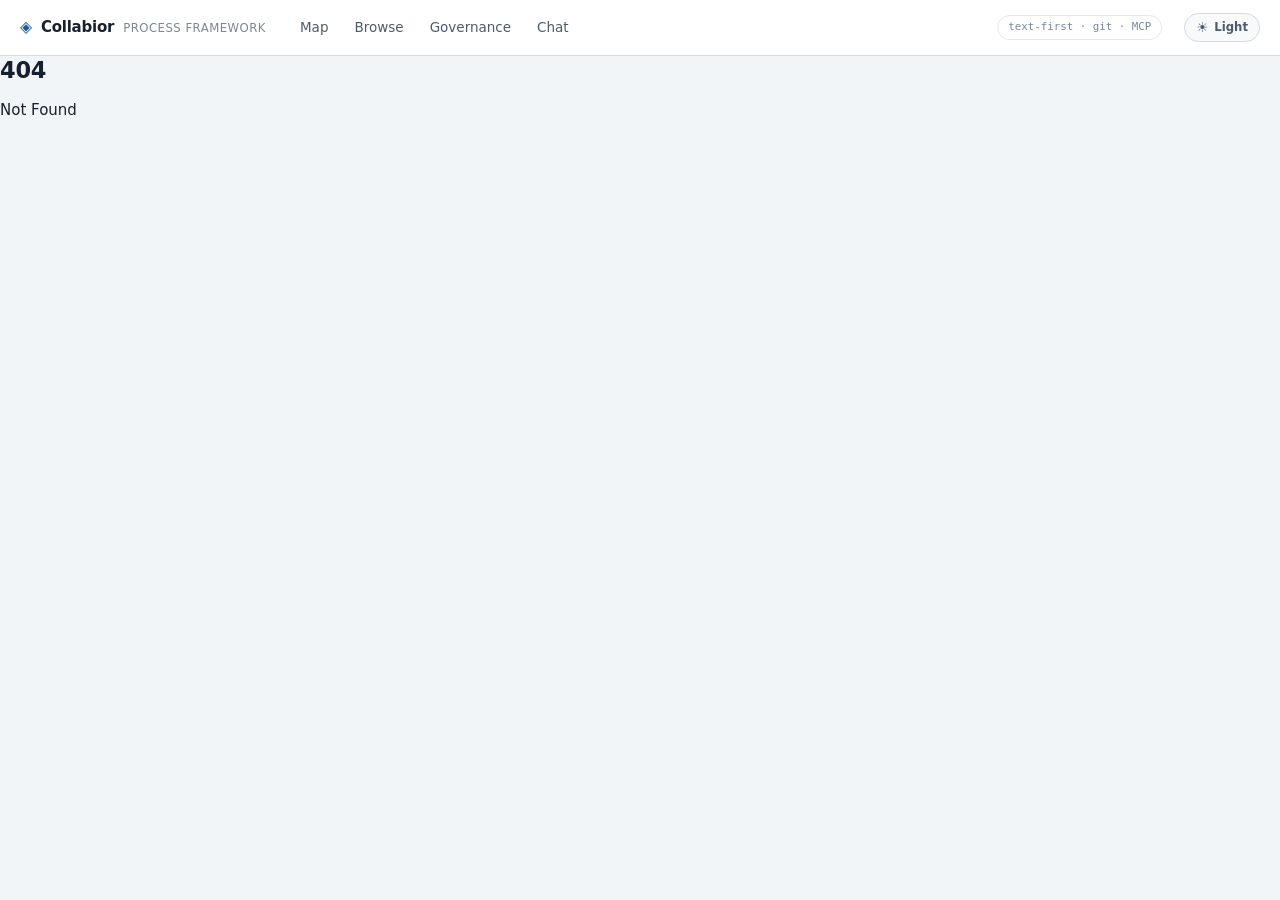
<file: index.html>
<!doctype html>
<html lang="en">
  <head>
    <meta charset="utf-8" />
    <meta name="viewport" content="width=device-width, initial-scale=1" />
    <meta
      name="description"
      content="The Collabior Process Framework: a text-first, AI-ready way to design and run enterprise procurement processes."
    />
    <link rel="icon" href="/favicon.svg" />
    <title>Collabior Process Framework</title>
    <script>
      // The theme is set before the first paint, so the page never flashes a
      // colour it is about to replace. Light is the default.
      (function () {
        try {
          var stored = localStorage.getItem('collabior-theme');
          document.documentElement.dataset.theme = stored === 'dark' ? 'dark' : 'light';
        } catch (e) {
          document.documentElement.dataset.theme = 'light';
        }
      })();
    </script>
    <link href="/_app/immutable/entry/start.ChtXWdgP.js" rel="modulepreload">
		<link href="/_app/immutable/chunks/__p78L45.js" rel="modulepreload">
		<link href="/_app/immutable/chunks/CJSCIwHa.js" rel="modulepreload">
		<link href="/_app/immutable/entry/app.CCCkhTQb.js" rel="modulepreload">
		<link href="/_app/immutable/chunks/BDP2O1qV.js" rel="modulepreload">
		<link href="/_app/immutable/chunks/CI5Zp8_g.js" rel="modulepreload">
		<link href="/_app/immutable/chunks/jQEJtHek.js" rel="modulepreload">
		<link href="/_app/immutable/chunks/DKyVzjFz.js" rel="modulepreload">
		<link href="/_app/immutable/chunks/BwRfJyqz.js" rel="modulepreload">
		<link href="/_app/immutable/chunks/DJDTKwDD.js" rel="modulepreload">
		<link href="/_app/immutable/nodes/0.iO2Y8eLI.js" rel="modulepreload">
		<link href="/_app/immutable/chunks/nz37b9U7.js" rel="modulepreload">
		<link href="/_app/immutable/chunks/CIK8lUsm.js" rel="modulepreload">
		<link href="/_app/immutable/chunks/C9JXLdSH.js" rel="modulepreload">
		
		<link href="/_app/immutable/assets/0.wGNdFGSI.css" rel="stylesheet">
  </head>
  <body data-sveltekit-preload-data="hover">
    <div style="display: contents">
			<script>
				{
					__sveltekit_3biak7 = {
						base: ""
					};

					const element = document.currentScript.parentElement;

					Promise.all([
						import("/_app/immutable/entry/start.ChtXWdgP.js"),
						import("/_app/immutable/entry/app.CCCkhTQb.js")
					]).then(([kit, app]) => {
						kit.start(app, element);
					});
				}
			</script>
		</div>
  </body>
</html>
</file>
<file: _app/immutable/assets/0.wGNdFGSI.css>
:root{color-scheme:light;--bg: #f2f5f8;--bg-raised: #ffffff;--bg-panel: #f7f9fb;--bg-inset: #eaeff4;--line: #d3dae3;--line-soft: #e3e9ef;--text: #16202e;--text-dim: #4c5b6e;--text-faint: #7a8798;--accent: #1a5b96;--accent-2: #14466f;--accent-dim: #d9e7f4;--accent-ink: #ffffff;--ok: #1c7a4d;--warn: #9a5b00;--danger: #a52a24;--l0: #5a6b7d;--l1: #1a5b96;--l2: #6b3fa0;--l3: #1c7a4d;--l4: #9a5b00;--kind-architecture: #1a5b96;--kind-process: #2f6f57;--kind-policy: #9a5b00;--kind-skill: #6b3fa0;--kind-template: #0f6a8a;--kind-governance: #a52a24;--map-bg: #f8fafc;--map-dot: #cfd8e2;--map-mask: rgba(226, 233, 240, .72);--map-edge: #93a3b3;--map-edge-relation: #7d8fa1;--map-edge-label-bg: #e9eff5;--map-edge-label-text: #3d4b5c;--map-panel: rgba(255, 255, 255, .95);--radius: 8px;--radius-sm: 5px;--shadow: 0 1px 2px rgba(20, 35, 55, .05), 0 6px 18px rgba(20, 35, 55, .06);--shadow-sm: 0 1px 2px rgba(20, 35, 55, .06);--font: ui-sans-serif, system-ui, -apple-system, "Segoe UI", Roboto, "Helvetica Neue", Arial, sans-serif;--mono: ui-monospace, "SF Mono", "Cascadia Code", Menlo, Consolas, monospace}:root[data-theme=dark]{color-scheme:dark;--bg: #14181d;--bg-raised: #1b2027;--bg-panel: #212832;--bg-inset: #171c22;--line: #2d353f;--line-soft: #242c35;--text: #e4e9ee;--text-dim: #a3adb8;--text-faint: #7b8794;--accent: #5b9bd5;--accent-2: #7fb2e0;--accent-dim: #22384c;--accent-ink: #0d141b;--ok: #4c9e73;--warn: #c9973f;--danger: #cd6a63;--l0: #8b98a6;--l1: #5b9bd5;--l2: #a98fd0;--l3: #4c9e73;--l4: #c9973f;--kind-architecture: #5b9bd5;--kind-process: #5c9e83;--kind-policy: #c9973f;--kind-skill: #a98fd0;--kind-template: #4b9ab0;--kind-governance: #cd6a63;--map-bg: #171c22;--map-dot: #2b333d;--map-mask: rgba(23, 28, 34, .72);--map-edge: #6b7a8a;--map-edge-relation: #7b8a9a;--map-edge-label-bg: #1b2027;--map-edge-label-text: #a3adb8;--map-panel: rgba(27, 32, 39, .95);--shadow: 0 1px 2px rgba(0, 0, 0, .3), 0 8px 24px rgba(0, 0, 0, .28);--shadow-sm: 0 1px 2px rgba(0, 0, 0, .3)}:root{--muted: var(--text-dim)}*{box-sizing:border-box}html,body{margin:0;padding:0;background:var(--bg);color:var(--text);font-family:var(--font);font-size:15px;line-height:1.55;-webkit-font-smoothing:antialiased}a{color:var(--accent);text-decoration:none}a:hover{text-decoration:underline}h1,h2,h3,h4{line-height:1.25;margin:0 0 .5em;font-weight:600;letter-spacing:-.011em}h1{font-size:1.5rem}h2{font-size:1.12rem}h3{font-size:1rem}code,pre{font-family:var(--mono);font-size:.86em}pre{background:var(--bg-inset);border:1px solid var(--line-soft);border-radius:var(--radius-sm);padding:12px 14px;overflow-x:auto}code:not(pre code){background:var(--bg-inset);border:1px solid var(--line-soft);border-radius:4px;padding:1px 5px}hr{border:0;border-top:1px solid var(--line-soft);margin:24px 0}.shell{display:flex;flex-direction:column;min-height:100vh}.topbar{display:flex;align-items:center;gap:22px;padding:0 20px;height:56px;background:var(--bg-raised);border-bottom:1px solid var(--line);position:sticky;top:0;z-index:50}.brand{display:flex;align-items:baseline;gap:9px;font-weight:650;letter-spacing:-.015em;color:var(--text)}.brand:hover{text-decoration:none}.brand .mark{color:var(--accent);font-size:1.05rem}.brand .sub{color:var(--text-faint);font-weight:500;font-size:.78rem;letter-spacing:.04em;text-transform:uppercase}nav.main{display:flex;gap:2px}nav.main a{color:var(--text-dim);padding:6px 12px;border-radius:var(--radius-sm);font-size:.9rem;font-weight:500}nav.main a:hover{background:var(--bg-panel);color:var(--text);text-decoration:none}nav.main a.active{background:var(--accent-dim);color:var(--accent-2)}.topbar .spacer{flex:1}.build-chip{font-size:.72rem;color:var(--text-faint);font-family:var(--mono);border:1px solid var(--line-soft);border-radius:999px;padding:3px 10px}.theme-toggle{display:inline-flex;align-items:center;gap:6px;background:var(--bg-panel);border:1px solid var(--line);border-radius:999px;padding:4px 11px;font-size:.78rem;color:var(--text-dim);cursor:pointer}.theme-toggle:hover{color:var(--text);border-color:var(--text-faint)}.theme-toggle .glyph{font-size:.9rem;line-height:1}main{flex:1;min-height:0}.wrap{max-width:1120px;margin:0 auto;padding:30px 20px 70px}.wrap.wide{max-width:none;padding:0}.crumbs{display:flex;align-items:center;gap:8px;font-size:.82rem;color:var(--text-faint);margin-bottom:16px;flex-wrap:wrap}.crumbs a{color:var(--text-dim)}.crumbs .sep{opacity:.5}.card{background:var(--bg-raised);border:1px solid var(--line);border-radius:var(--radius);padding:18px 20px;box-shadow:var(--shadow-sm)}.grid{display:grid;gap:16px}.grid.cols-2{grid-template-columns:repeat(auto-fit,minmax(340px,1fr))}.grid.cols-3{grid-template-columns:repeat(auto-fit,minmax(250px,1fr))}.grid.cols-4{grid-template-columns:repeat(auto-fit,minmax(190px,1fr))}.stat{background:var(--bg-raised);border:1px solid var(--line);border-radius:var(--radius);padding:14px 16px}.stat .value{font-size:1.55rem;font-weight:600;letter-spacing:-.02em;font-variant-numeric:tabular-nums}.stat .label{color:var(--text-faint);font-size:.78rem;text-transform:uppercase;letter-spacing:.06em}.tag{display:inline-flex;align-items:center;gap:5px;font-size:.73rem;font-weight:600;padding:2px 8px;border-radius:999px;border:1px solid var(--line);background:var(--bg-panel);color:var(--text-dim);white-space:nowrap}.tag.l0{color:var(--l0);border-color:var(--line)}.tag.l1{color:var(--l1);border-color:var(--line)}.tag.l2{color:var(--l2);border-color:var(--line)}.tag.l3{color:var(--l3);border-color:var(--line)}.tag.l4{color:var(--l4);border-color:var(--line)}.tag.accent{color:var(--accent);border-color:var(--accent-dim);background:var(--accent-dim)}.tag.ok{color:var(--ok);border-color:var(--line)}.tag.warn{color:var(--warn);border-color:var(--line)}.tag.danger{color:var(--danger);border-color:var(--line)}.tag.muted{color:var(--text-faint)}.mono{font-family:var(--mono);font-size:.85em}.muted{color:var(--text-dim)}.faint{color:var(--text-faint)}.small{font-size:.84rem}button,.btn{font:inherit;font-size:.88rem;font-weight:550;color:var(--text);background:var(--bg-raised);border:1px solid var(--line);border-radius:var(--radius-sm);padding:6px 12px;cursor:pointer;transition:background .12s ease,border-color .12s ease}button:hover,.btn:hover{background:var(--bg-panel);border-color:var(--text-faint);text-decoration:none}button.primary{background:var(--accent);border-color:var(--accent);color:var(--accent-ink)}button.primary:hover{background:var(--accent-2);border-color:var(--accent-2)}button:disabled{opacity:.45;cursor:not-allowed}input,select,textarea{font:inherit;font-size:.9rem;color:var(--text);background:var(--bg-raised);border:1px solid var(--line);border-radius:var(--radius-sm);padding:8px 11px;width:100%}input:focus,select:focus,textarea:focus{outline:2px solid var(--accent-dim);outline-offset:-1px;border-color:var(--accent)}table{width:100%;border-collapse:collapse;font-size:.88rem}th{text-align:left;color:var(--text-faint);font-weight:600;font-size:.75rem;text-transform:uppercase;letter-spacing:.06em;padding:8px 10px;border-bottom:1px solid var(--line);background:var(--bg-panel)}td{padding:9px 10px;border-bottom:1px solid var(--line-soft);vertical-align:top}tr:last-child td{border-bottom:0}ul.clean{list-style:none;padding:0;margin:0}ul.clean li{padding:5px 0}.kv{display:grid;grid-template-columns:minmax(140px,auto) 1fr;gap:4px 16px;font-size:.88rem}.kv dt{color:var(--text-faint)}.kv dd{margin:0}.callout{border-left:3px solid var(--accent);background:var(--bg-panel);padding:12px 16px;border-radius:0 var(--radius-sm) var(--radius-sm) 0;font-size:.9rem}.callout.warn{border-left-color:var(--warn)}.callout.danger{border-left-color:var(--danger)}.md{font-size:.94rem}.md h1,.md h2,.md h3{margin-top:1.4em}.md ul,.md ol{padding-left:1.3em}.md li{margin:3px 0}.md table{margin:12px 0}.scroll-x{overflow-x:auto}.flowbox{font-family:var(--mono);font-size:.78rem;line-height:1.5;color:var(--text-dim);background:var(--bg-inset);border:1px solid var(--line-soft);border-radius:var(--radius-sm);padding:14px;overflow-x:auto;white-space:pre}::selection{background:var(--accent-dim)}
</file>
